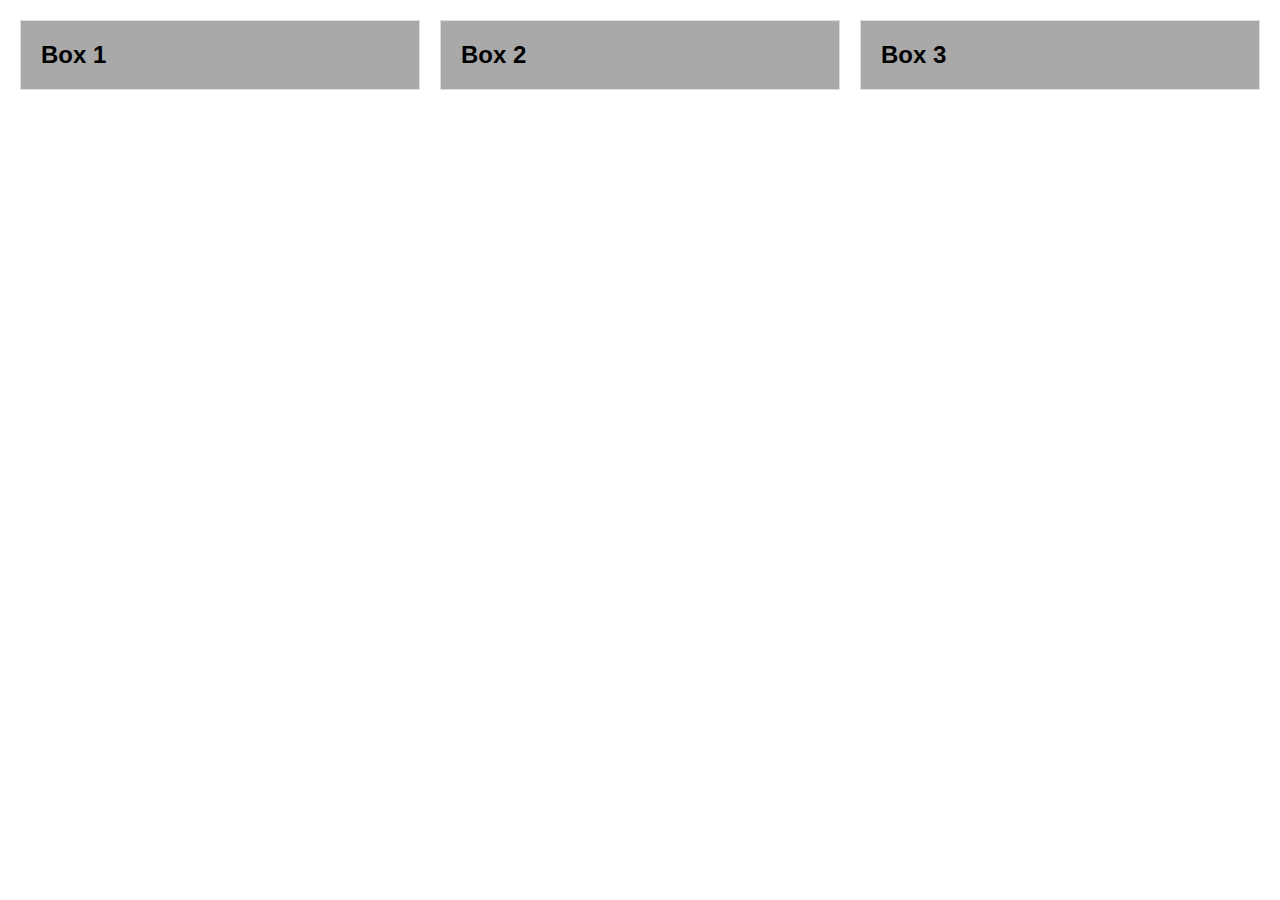
<file: Task2.html>
<!DOCTYPE html>
<html lang="en">
<head>
    <meta charset="UTF-8">
    <meta name="viewport" content="width=device-width, initial-scale=1.0">
    <title>Boxes</title>
    <style>
        * {
            margin: 0;
            padding: 0;
            box-sizing: border-box;
        }
        
        body {
            padding: 20px;
            font-family: Arial, sans-serif;
        }
        
        .container {
            display: flex;
            gap: 20px;
            margin-bottom: 20px;
        }
        
        .box {
            background-color: darkgray;
            border: 1px solid #ddd;
            padding: 20px;
            flex: 1;
        }
        
        @media (max-width: 1024px) {
            .container {
                flex-wrap: wrap;
            }
            
            .box {
                flex: 0 0 calc(50% - 10px);
            }
        }

        @media (max-width: 768px) {
            .container {
                flex-direction: column;
            }
            
            .box {
                flex: 1;
            }
        }
    </style>
</head>
<body>
    <div class="container">
        <div class="box">
            <h2>Box 1</h2>
        </div>
        
        <div class="box">
            <h2>Box 2</h2>
        </div>
        
        <div class="box">
            <h2>Box 3</h2>
        </div>
    </div>
</body>
</html>
</file>
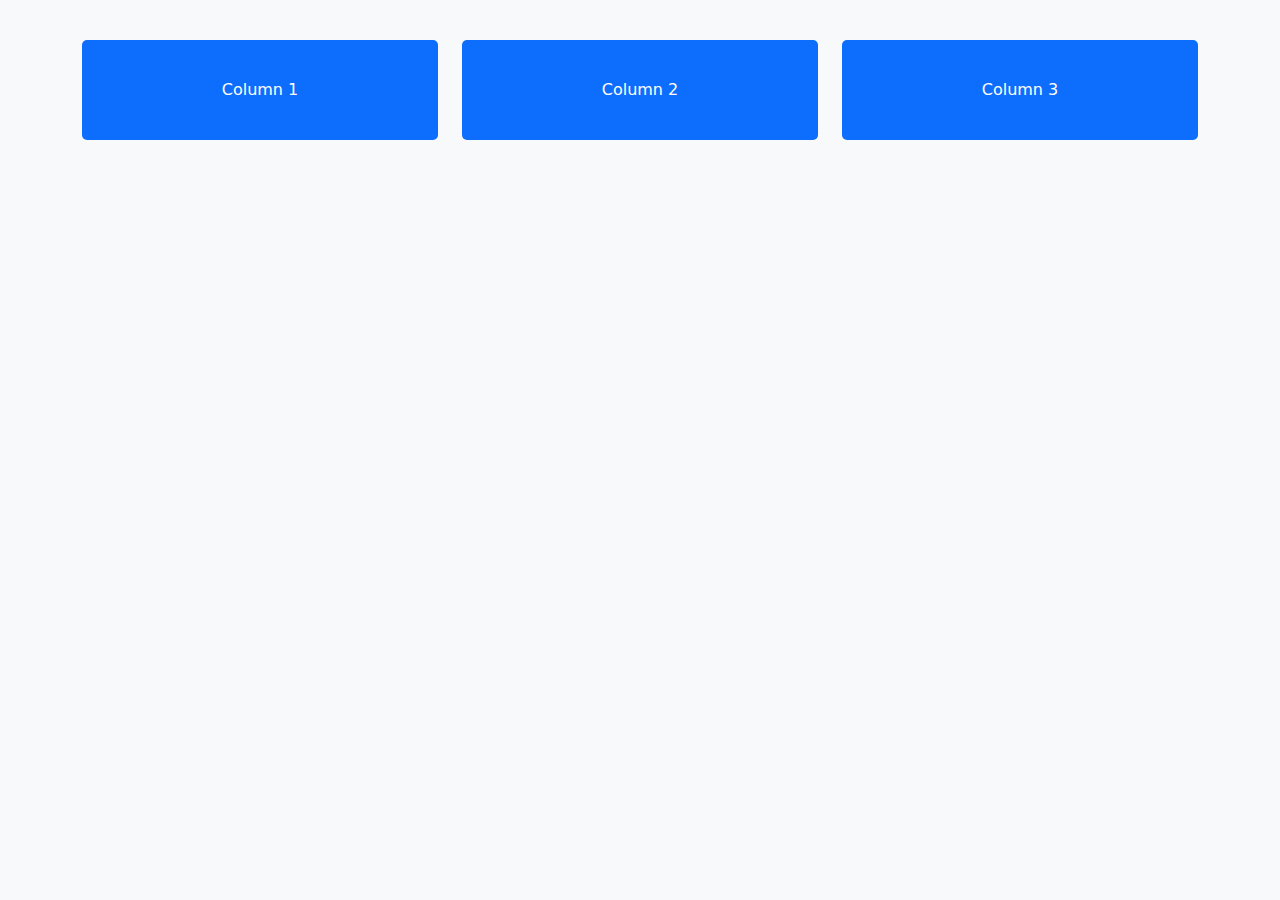
<file: Task3.html>
<!DOCTYPE html>
<html lang="en">
<head>
    <meta charset="UTF-8">
    <meta name="viewport" content="width=device-width, initial-scale=1.0">
    <title>Bootstrap</title>
    <link href="https://cdn.jsdelivr.net/npm/bootstrap@5.3.0-alpha1/dist/css/bootstrap.min.css" rel="stylesheet">

    <style>
        body {
            padding: 20px;
            background-color: #f8f9fa;
        }
        .container {
            margin-top: 20px;
        }
        .column {
            background-color: #0d6efd;
            color: white;
            padding: 20px;
            border-radius: 5px;
            margin-bottom: 15px;
            text-align: center;
            min-height: 100px;
            display: flex;
            align-items: center;
            justify-content: center;
        }
    </style>
</head>
<body>
    <div class="container">
        <div class="row">
            <div class="col-12 col-md-6 col-lg-4">
                <div class="column">Column 1</div>
            </div>
            <div class="col-12 col-md-6 col-lg-4">
                <div class="column">Column 2</div>
            </div>
            <div class="col-12 col-md-12 col-lg-4">
                <div class="column">Column 3</div>
            </div>
        </div>
    </div>

    <script src="https://cdn.jsdelivr.net/npm/bootstrap@5.3.0-alpha1/dist/js/bootstrap.bundle.min.js"></script>
</body>
</html>
</file>
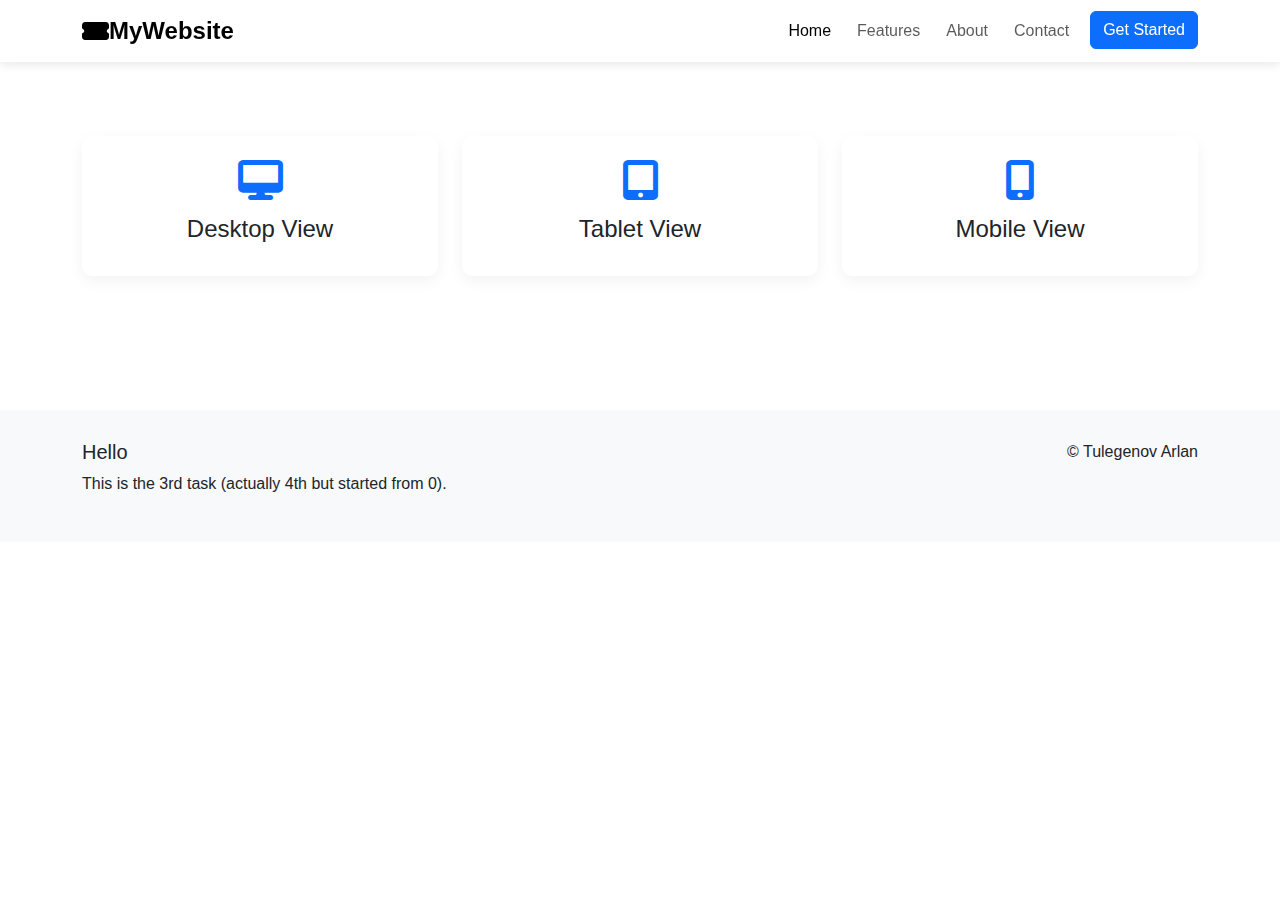
<file: Task4.html>
<!DOCTYPE html>
<html lang="en">
<head>
  <meta charset="UTF-8">
  <meta name="viewport" content="width=device-width, initial-scale=1.0">
  <title>NavBar</title>
  
  <link href="https://cdn.jsdelivr.net/npm/bootstrap@5.3.0-alpha1/dist/css/bootstrap.min.css" rel="stylesheet">

  <link href="https://cdnjs.cloudflare.com/ajax/libs/font-awesome/6.5.1/css/all.min.css" rel="stylesheet">

  <link rel="stylesheet" href="style.css">
</head>
<body>

  <nav class="navbar navbar-expand-lg navbar-light bg-white fixed-top">
    <div class="container">
      <a class="navbar-brand" href="#">
        <i class="fa-solid fa-ticket-simple"></i> MyWebsite
      </a>
      <button class="navbar-toggler" type="button" data-bs-toggle="collapse" data-bs-target="#navbarNav">
        <span class="navbar-toggler-icon"></span>
      </button>

      <div class="collapse navbar-collapse" id="navbarNav">
        <ul class="navbar-nav ms-auto">
          <li class="nav-item"><a class="nav-link active" href="#">Home</a></li>
          <li class="nav-item"><a class="nav-link" href="#">Features</a></li>
          <li class="nav-item"><a class="nav-link" href="#">About</a></li>
          <li class="nav-item"><a class="nav-link" href="#">Contact</a></li>
          <li class="nav-item"><a class="btn btn-primary ms-2" href="#">Get Started</a></li>
        </ul>
      </div>
    </div>
  </nav>

  <section class="content-section">
    <div class="container">
      <div class="row">
        <div class="col-md-4 mb-4">
          <div class="card feature-card p-4 text-center">
            <i class="fas fa-desktop feature-icon"></i>
            <h4>Desktop View</h4>
          </div>
        </div>
        <div class="col-md-4 mb-4">
          <div class="card feature-card p-4 text-center">
            <i class="fas fa-tablet-alt feature-icon"></i>
            <h4>Tablet View</h4>
          </div>
        </div>
        <div class="col-md-4 mb-4">
          <div class="card feature-card p-4 text-center">
            <i class="fas fa-mobile-alt feature-icon"></i>
            <h4>Mobile View</h4>
          </div>
        </div>
      </div>
    </div>
  </section>

  <footer>
    <div class="container">
      <div class="row">
        <div class="col-md-6">
          <h5>Hello</h5>
          <p>This is the 3rd task (actually 4th but started from 0).</p>
        </div>
        <div class="col-md-6 text-md-end">
          <p>&copy; Tulegenov Arlan</p>
        </div>
      </div>
    </div>
  </footer>

  <script src="https://cdn.jsdelivr.net/npm/bootstrap@5.3.0-alpha1/dist/js/bootstrap.bundle.min.js"></script>
</body>
</html>
</file>
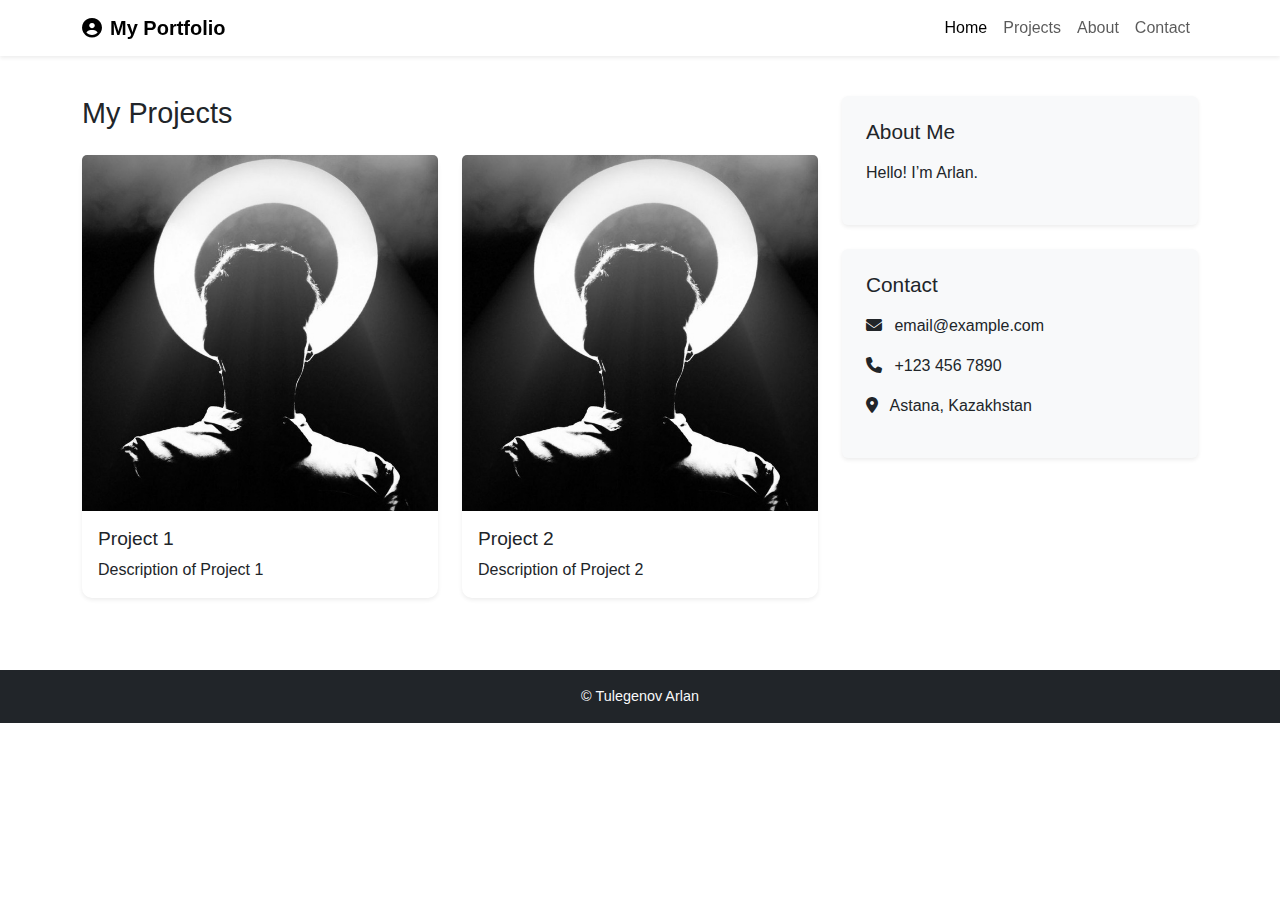
<file: Task5.html>
<!DOCTYPE html>
<html lang="en">
<head>
  <meta charset="UTF-8">
  <meta name="viewport" content="width=device-width, initial-scale=1.0">
  <title>Portfolio</title>


  <link href="https://cdn.jsdelivr.net/npm/bootstrap@5.3.0/dist/css/bootstrap.min.css" rel="stylesheet">


  <link href="https://cdnjs.cloudflare.com/ajax/libs/font-awesome/6.5.1/css/all.min.css" rel="stylesheet">


  <link rel="stylesheet" href="style1.css">
</head>
<body>

  <nav class="navbar navbar-expand-lg navbar-light bg-white fixed-top shadow-sm">
    <div class="container">
      <a class="navbar-brand fw-bold" href="#"><i class="fas fa-user-circle me-2"></i>My Portfolio</a>
      <button class="navbar-toggler" type="button" data-bs-toggle="collapse" data-bs-target="#navbarNav">
        <span class="navbar-toggler-icon"></span>
      </button>
      <div class="collapse navbar-collapse" id="navbarNav">
        <ul class="navbar-nav ms-auto">
          <li class="nav-item"><a class="nav-link active" href="#">Home</a></li>
          <li class="nav-item"><a class="nav-link" href="#">Projects</a></li>
          <li class="nav-item"><a class="nav-link" href="#">About</a></li>
          <li class="nav-item"><a class="nav-link" href="#">Contact</a></li>
        </ul>
      </div>
    </div>
  </nav>


  <main class="container my-5 pt-5">
    <div class="row">


      <div class="col-lg-8 mb-4">
        <h2 class="mb-4">My Projects</h2>
        <div class="row g-4">
          <div class="col-md-6">
            <div class="card h-100 shadow-sm">
              <img src="a.jpg" class="card-img-top" alt="Project 1">
              <div class="card-body">
                <h5 class="card-title">Project 1</h5>
                <p class="card-text">Description of Project 1</p>
              </div>
            </div>
          </div>
          <div class="col-md-6">
            <div class="card h-100 shadow-sm">
              <img src="a.jpg" class="card-img-top" alt="Project 2">
              <div class="card-body">
                <h5 class="card-title">Project 2</h5>
                <p class="card-text">Description of Project 2</p>
              </div>
            </div>
          </div>
        </div>
      </div>

      <div class="col-lg-4">
        <div class="p-4 shadow-sm rounded bg-light mb-4">
          <h3>About Me</h3>
          <p>Hello! I’m Arlan.</p>
        </div>
        <div class="p-4 shadow-sm rounded bg-light">
          <h3>Contact</h3>
          <p><i class="fas fa-envelope me-2"></i> email@example.com</p>
          <p><i class="fas fa-phone me-2"></i> +123 456 7890</p>
          <p><i class="fas fa-map-marker-alt me-2"></i> Astana, Kazakhstan</p>
        </div>
      </div>
    </div>
  </main>

  <footer class="bg-dark text-light text-center py-3 mt-5">
    <p class="mb-0">&copy; Tulegenov Arlan</p>
  </footer>

  <script src="https://cdn.jsdelivr.net/npm/bootstrap@5.3.0/dist/js/bootstrap.bundle.min.js"></script>
</body>
</html>
</file>
<file: style.css>
body {
  padding-top: 76px;
  font-family: 'Segoe UI', Tahoma, Verdana, sans-serif;
}

.navbar {
  box-shadow: 0 2px 10px rgba(0,0,0,0.1);
}

.navbar-brand {
  font-weight: 700;
  font-size: 1.5rem;
  display: flex;
  align-items: center;
}

.logo-icon {
  color: #0d6efd;
  margin-right: 8px;
  font-size: 1.8rem;
}

.nav-link {
  font-weight: 500;
  margin: 0 5px;
  border-radius: 5px;
  transition: all 0.3s ease;
}

.nav-link:hover {
  background-color: rgba(13, 110, 253, 0.1);
  transform: translateY(-2px);
}

.navbar-toggler {
  border: none;
  padding: 4px 8px;
}

.navbar-toggler:focus {
  box-shadow: none;
}

.content-section {
  padding: 60px 0;
}

.feature-card {
  border: none;
  border-radius: 10px;
  box-shadow: 0 5px 15px rgba(0,0,0,0.05);
  transition: transform 0.3s ease;
  height: 100%;
}

.feature-card:hover {
  transform: translateY(-5px);
}

.feature-icon {
  font-size: 2.5rem;
  color: #0d6efd;
  margin-bottom: 15px;
}

footer {
  background-color: #f8f9fa;
  padding: 30px 0;
  margin-top: 50px;
}
</file>
<file: style1.css>
body {
  font-family: 'Segoe UI', Tahoma, Verdana, sans-serif;
}

.nav-link {
  font-weight: 500;
  transition: all 0.3s ease;
}

.nav-link:hover {
  color: #0d6efd;
  transform: translateY(-2px);
}

.card {
  border: none;
  border-radius: 10px;
  transition: transform 0.3s ease;
}

.card:hover {
  transform: translateY(-5px);
}

h3 {
  font-size: 1.3rem;
  margin-bottom: 1rem;
}

/* Footer */
footer {
  font-size: 0.9rem;
}


/* Mobile (576px) */
@media (max-width: 576px) {
  h2 {
    font-size: 1.3rem;
  }
  .card-title {
    font-size: 1rem;
  }
  footer {
    font-size: 0.8rem;
  }
  .sidebar {
    margin-top: 20px;
  }
}

/* Tablet (577px - 991px) */
@media (min-width: 577px) and (max-width: 991px) {
  h2 {
    font-size: 1.5rem;
  }
  .card-title {
    font-size: 1.1rem;
  }
  footer {
    font-size: 0.85rem;
  }
}

/* Desktop (992px) */
@media (min-width: 992px) {
  h2 {
    font-size: 1.8rem;
  }
  .card-title {
    font-size: 1.2rem;
  }
}
</file>
